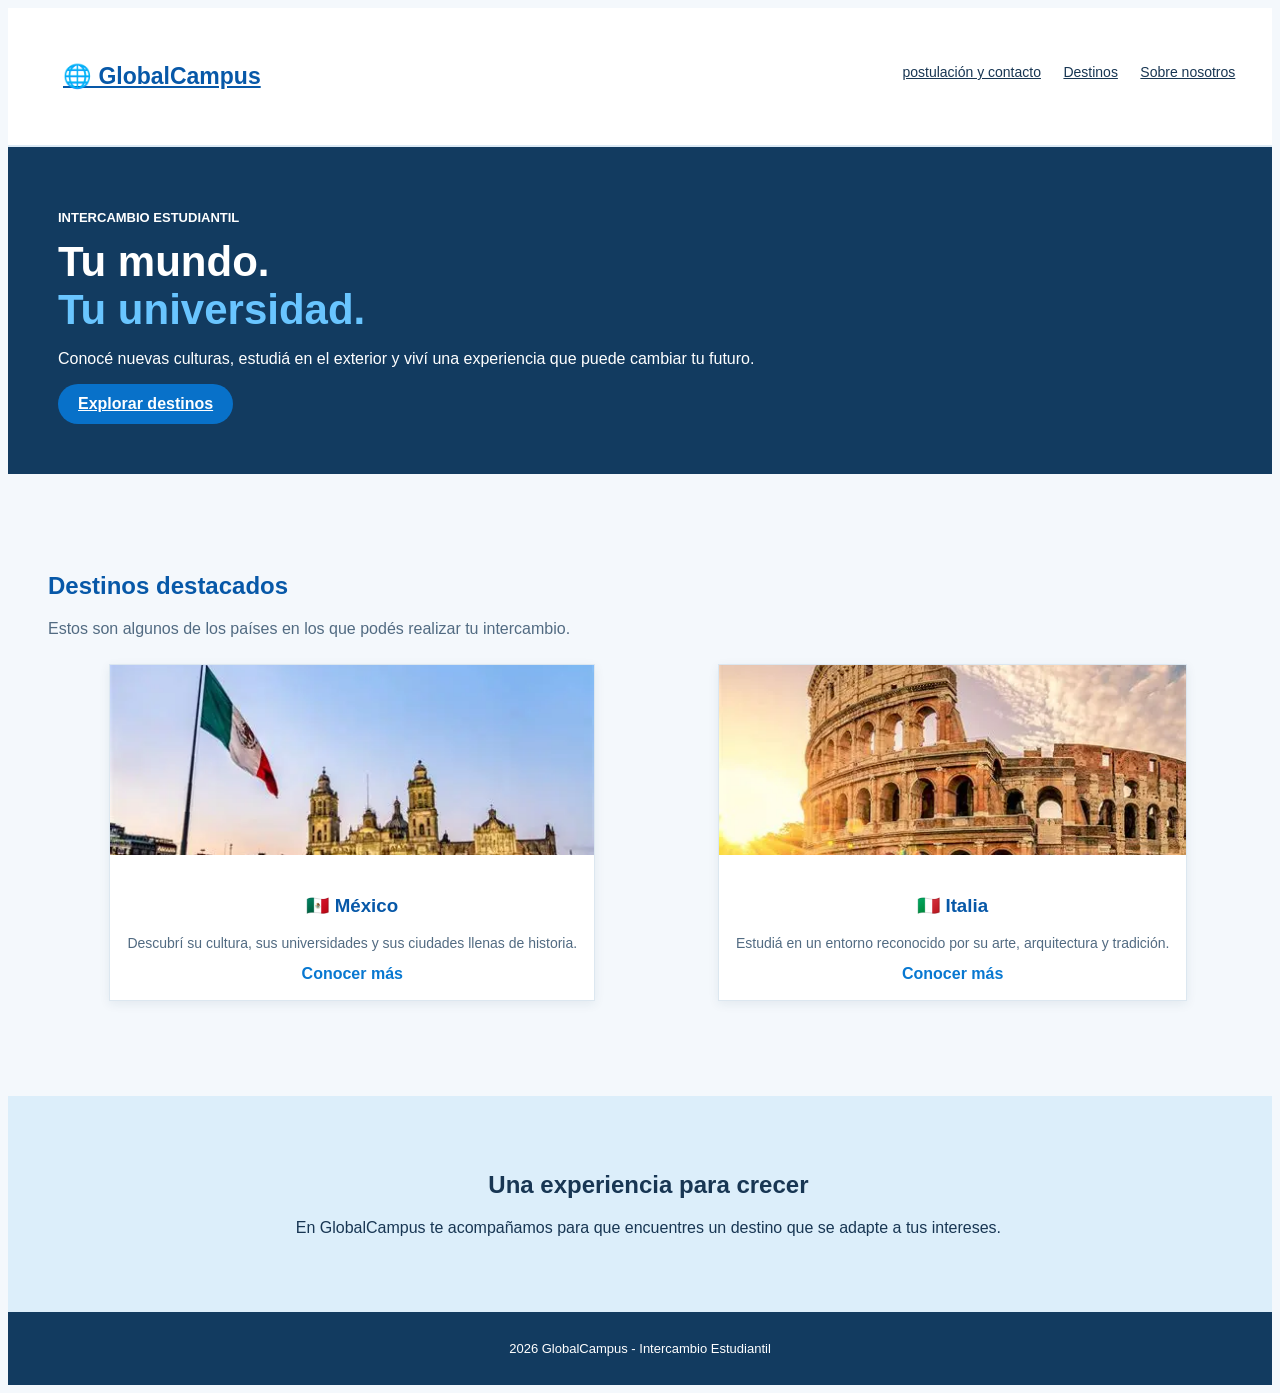
<file: PaginaIntercambio/index.html>
<!DOCTYPE html>
<html lang="es">
<head>
    <meta charset="UTF-8">
    <meta name="viewport" content="width=device-width, initial-scale=1.0">
    <title>GlobalCampus - Inicio</title>
    <link rel="stylesheet" href="estilos.css">
</head>
<body>
    <header>
        <div class="contenedor encabezado">
            <a class="logo" href="index.html">🌐 GlobalCampus</a>
            <nav>
                <a href="contacto.html">postulación y contacto</a>
                <a href="destinos.html">Destinos</a>
                <a href="sobre-nosotros.html">Sobre nosotros</a>
            </nav>
        </div>
    </header>

    <main>
        <section class="portada">
            <div class="portada-contenido">
                <p class="etiqueta">INTERCAMBIO ESTUDIANTIL</p>
                <h1>Tu mundo.<br><span>Tu universidad.</span></h1>
                <p>Conocé nuevas culturas, estudiá en el exterior y viví una experiencia que puede cambiar tu futuro.</p>
                <a class="boton" href="destinos.html">Explorar destinos</a>
            </div>
        </section>

        <section class="seccion contenedor">
            <h2>Destinos destacados</h2>
            <p class="introduccion">Estos son algunos de los países en los que podés realizar tu intercambio.</p>
            <div class="tarjetas dos-columnas">
                <article class="tarjeta">
                    <img src="imagenes/imagen_mexico.webp" alt="Edificios y paisaje de México">
                    <div class="tarjeta-contenido">
                        <h3>🇲🇽 México</h3>
                        <p>Descubrí su cultura, sus universidades y sus ciudades llenas de historia.</p>
                        <a href="destinos-mexico.html" class="enlace">Conocer más</a>
                    </div>
                </article>
                <article class="tarjeta">
                    <img src="imagenes/imagen_italia.webp" alt="Paisaje urbano de Italia">
                    <div class="tarjeta-contenido">
                        <h3>🇮🇹 Italia</h3>
                        <p>Estudiá en un entorno reconocido por su arte, arquitectura y tradición.</p>
                        <a href="destinos-italia.html" class="enlace">Conocer más</a>
                    </div>
                </article>
            </div>
        </section>

        <section class="franja">
            <div class="contenedor">
                <h2>Una experiencia para crecer</h2>
                <p>En GlobalCampus te acompañamos para que encuentres un destino que se adapte a tus intereses.</p>
            </div>
        </section>
    </main>

    <footer>
        <p> 2026 GlobalCampus - Intercambio Estudiantil</p>
    </footer>
</body>
</html>
</file>
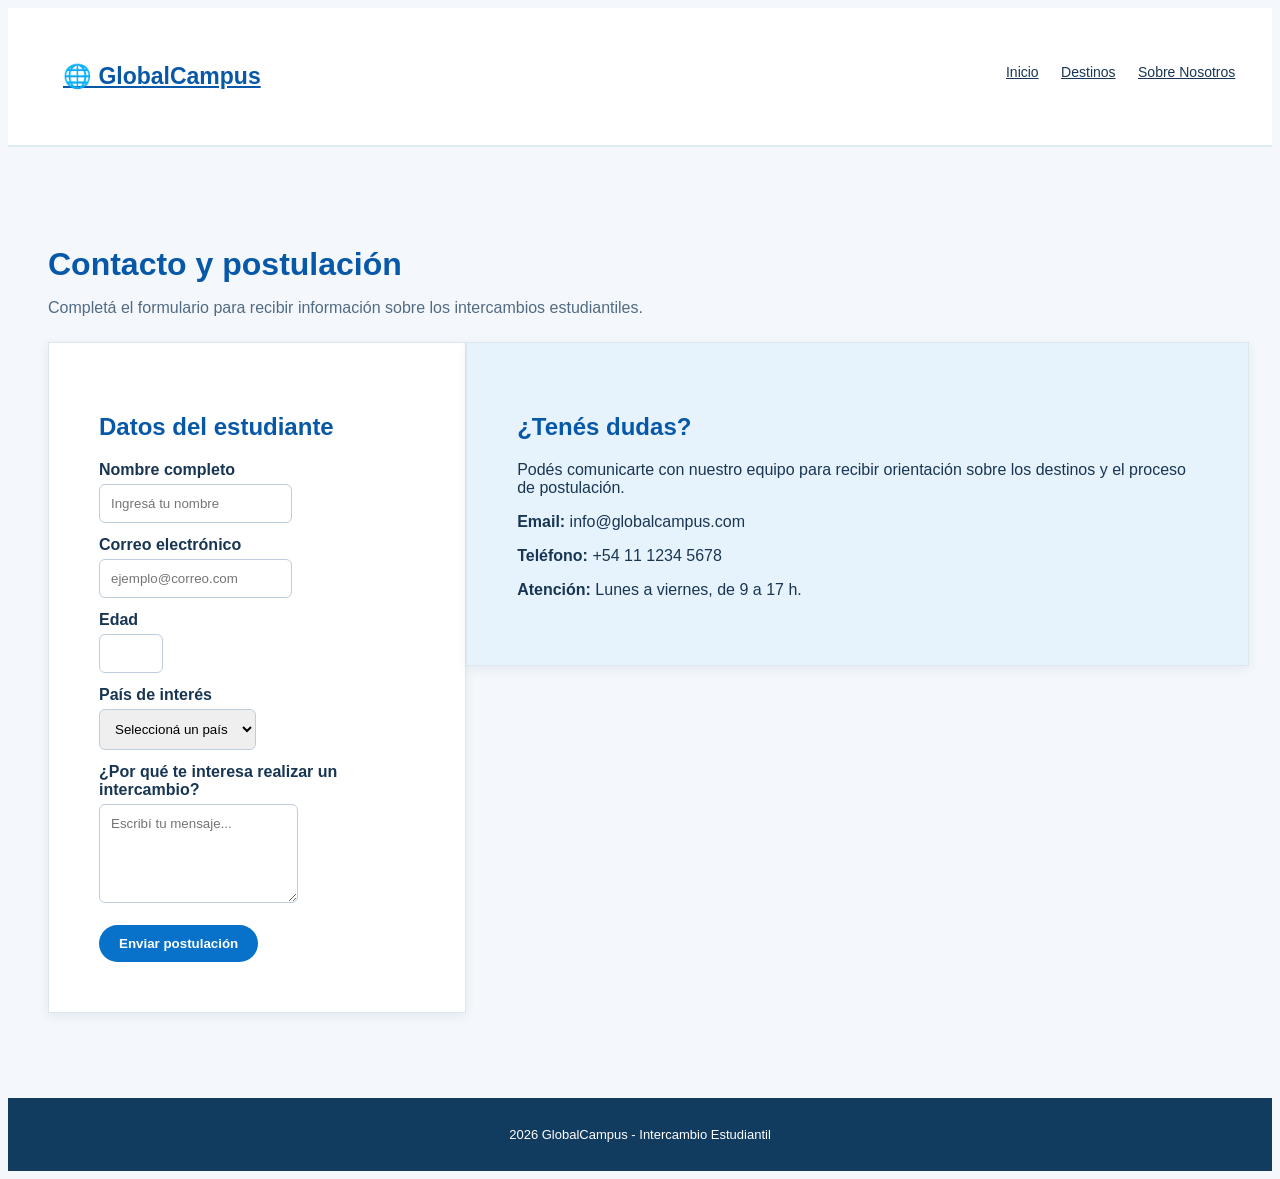
<file: PaginaIntercambio/contacto.html>
<!DOCTYPE html>
<html lang="es">
<head>
    <meta charset="UTF-8">
    <meta name="viewport" content="width=device-width, initial-scale=1.0">
    <title>GlobalCampus - Contacto y postulación</title>
    <link rel="stylesheet" href="estilos.css">
</head>
<body>
    <script type="text/javascript">
function validarFormulario() {

    
    var nombre = document.getElementById("nombre").value;
    var correo = document.getElementById("correo").value;
    var edad = document.getElementById("edad").value;
    var destino = document.getElementById("destino").value;
    var mensaje = document.getElementById("mensaje").value;

   
    if (nombre == "" || correo == "" || edad == "" || destino == "" || mensaje == "") {
        alert("Error: Tenés que completar todos los campos.");
        return false;
    }

   
    if (!isNaN(nombre)) {
        alert("Error: El nombre debe contener letras.");
        return false;
    }

    if (correo.indexOf("@") == -1 || correo.indexOf(".") == -1) {
        alert("Error: Ingresá un correo electrónico válido.");
        return false;
    }

    
    if (edad < 16 || edad > 99) {
        alert("Error: La edad debe estar entre 16 y 99 años.");
        return false;
    }

   
    alert("¡Formulario completado correctamente! Gracias por postularte a GlobalCampus.");

    return false;
}
</script>
    <header>
        <div class="contenedor encabezado">
            <a class="logo" href="index.html">🌐 GlobalCampus</a>
            <nav>
                <a href="index.html">Inicio</a>
                <a href="destinos.html">Destinos</a>
                <a href="sobre-nosotros.html">Sobre Nosotros</a>
            </nav>
        </div>
    </header>

    <main class="contenedor seccion">
        <h1 class="titulo-pagina">Contacto y postulación</h1>
        <p class="introduccion">Completá el formulario para recibir información sobre los intercambios estudiantiles.</p>

        <div class="contacto-columnas">
            <section class="formulario-caja">
                <h2>Datos del estudiante</h2>
                <form action="#" method="post">
                    <label for="nombre">Nombre completo</label>
                    <input type="text" id="nombre" name="nombre" placeholder="Ingresá tu nombre" required>

                    <label for="correo">Correo electrónico</label>
                    <input type="email" id="correo" name="correo" placeholder="ejemplo@correo.com" required>

                    <label for="edad">Edad</label>
                    <input type="number" id="edad" name="edad" min="16" max="99" required>

                    <label for="destino">País de interés</label>
                    <select id="destino" name="destino" required>
                        <option value="">Seleccioná un país</option>
                        <option value="Mexico">México</option>
                        <option value="Italia">Italia</option>
                        <option value="Alemania">Alemania</option>
                        <option value="España">España</option>
                    </select>

                    <label for="mensaje">¿Por qué te interesa realizar un intercambio?</label>
                    <textarea id="mensaje" name="mensaje" rows="5" placeholder="Escribí tu mensaje..." required></textarea>

                    <button type="submit">Enviar postulación</button>
                </form>
            </section>

            <aside class="info-caja">
                <h2>¿Tenés dudas?</h2>
                <p>Podés comunicarte con nuestro equipo para recibir orientación sobre los destinos y el proceso de postulación.</p>
                <p><strong>Email:</strong> info@globalcampus.com</p>
                <p><strong>Teléfono:</strong> +54 11 1234 5678</p>
                <p><strong>Atención:</strong> Lunes a viernes, de 9 a 17 h.</p>
            </aside>
        </div>
    </main>

    <footer>
        <p> 2026 GlobalCampus - Intercambio Estudiantil</p>
    </footer>
</body>
</html>
</file>
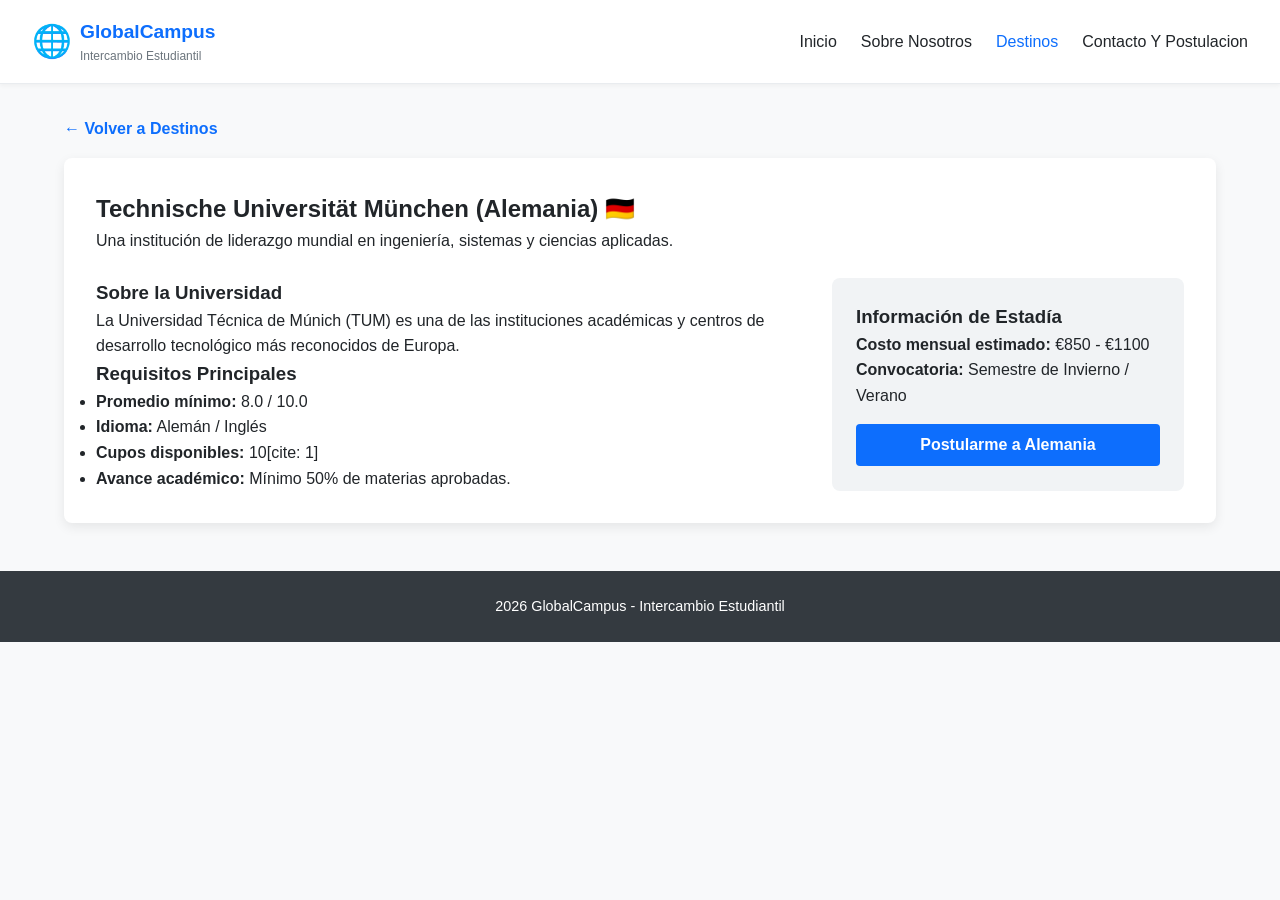
<file: PaginaIntercambio/destinos-alemania.html>
<!DOCTYPE html>
<html lang="es">
<head>
  <meta charset="UTF-8">
  <meta name="viewport" content="width=device-width, initial-scale=1.0">
  <title>Alemania - GlobalCampus</title>
  <link rel="stylesheet" href="estilosdestinos.css">
</head>
<body>

  <header class="header-principal">
    <div class="logo">
      <span class="icono-logo">🌐</span>
      <div class="texto-logo">
        <h1>GlobalCampus</h1>
        <p>Intercambio Estudiantil</p>
      </div>
    </div>
    <nav class="menu-navegacion">
      <ul>
        <li><a href="index.html">Inicio</a></li>
        <li><a href="sobre-nosotros.html">Sobre Nosotros</a></li>
        <li><a href="destinos.html" class="activo">Destinos</a></li>
        <li><a href="contacto.html">Contacto Y Postulacion</a></li>
      </ul>
    </nav>

  </header>

  <main class="contenedor-principal">
    <a href="destinos.html" class="btn-volver">&larr; Volver a Destinos</a>
    
    <div class="detalle-pais">
      <div class="encabezado-detalle">
        <h2>Technische Universität München (Alemania) 🇩🇪</h2>
        <p class="subtitulo">Una institución de liderazgo mundial en ingeniería, sistemas y ciencias aplicadas.</p>
      </div>

      <div class="contenido-detalle">
        <div class="bloque-info">
          <h3>Sobre la Universidad</h3>
          <p>La Universidad Técnica de Múnich (TUM) es una de las instituciones académicas y centros de desarrollo tecnológico más reconocidos de Europa.</p>

          <h3>Requisitos Principales</h3>
          <ul>
            <li><strong>Promedio mínimo:</strong> 8.0 / 10.0</li>
            <li><strong>Idioma:</strong> Alemán / Inglés</li>
            <li><strong>Cupos disponibles:</strong> 10[cite: 1]</li>
            <li><strong>Avance académico:</strong> Mínimo 50% de materias aprobadas.</li>
          </ul>
        </div>

        <div class="bloque-destacado">
          <h3>Información de Estadía</h3>
          <p><strong>Costo mensual estimado:</strong> €850 - €1100</p>
          <p><strong>Convocatoria:</strong> Semestre de Invierno / Verano</p>
          <a href="contacto.html" class="btn-postular-pais">Postularme a Alemania</a>
        </div>
      </div>
    </div>
  </main>

  <footer class="footer-principal">
   <p> 2026 GlobalCampus - Intercambio Estudiantil</p>
  </footer>

</body>
</html>
</file>
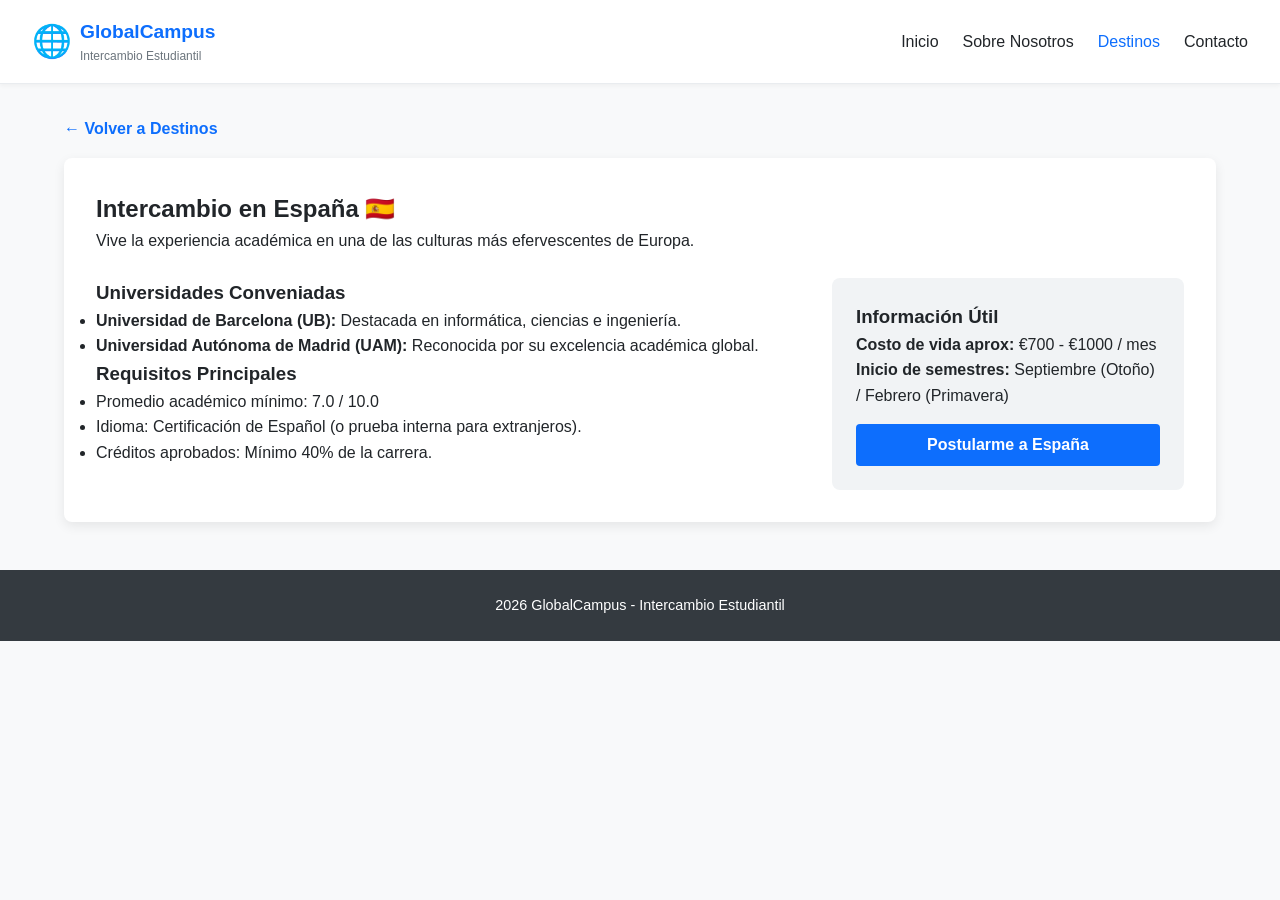
<file: PaginaIntercambio/destinos-espana.html>
<!DOCTYPE html>
<html lang="es">
<head>
  <meta charset="UTF-8">
  <meta name="viewport" content="width=device-width, initial-scale=1.0">
  <title>España - Destinos GlobalCampus</title>
  <link rel="stylesheet" href="estilosdestinos.css">
</head>
<body>

  <header class="header-principal">
    <div class="logo">
      <span class="icono-logo">🌐</span>
      <div class="texto-logo">
        <h1>GlobalCampus</h1>
        <p>Intercambio Estudiantil</p>
      </div>
    </div>
    <nav class="menu-navegacion">
      <ul>
        <li><a href="index.html">Inicio</a></li>
        <li><a href="sobre-nosotros.html">Sobre Nosotros</a></li>
        <li><a href="destinos.html" class="activo">Destinos</a></li>
        <li><a href="contacto.html">Contacto</a></li>
      </ul>
    </nav>
  
  </header>

  <main class="contenedor-principal">
    <a href="destinos.html" class="btn-volver">&larr; Volver a Destinos</a>
    
    <div class="detalle-pais">
      <div class="encabezado-detalle">
        <h2>Intercambio en España 🇪🇸</h2>
        <p class="subtitulo">Vive la experiencia académica en una de las culturas más efervescentes de Europa.</p>
      </div>

      <div class="contenido-detalle">
        <div class="bloque-info">
          <h3>Universidades Conveniadas</h3>
          <ul>
            <li><strong>Universidad de Barcelona (UB):</strong> Destacada en informática, ciencias e ingeniería.</li>
            <li><strong>Universidad Autónoma de Madrid (UAM):</strong> Reconocida por su excelencia académica global.</li>
          </ul>

          <h3>Requisitos Principales</h3>
          <ul>
            <li>Promedio académico mínimo: 7.0 / 10.0</li>
            <li>Idioma: Certificación de Español (o prueba interna para extranjeros).</li>
            <li>Créditos aprobados: Mínimo 40% de la carrera.</li>
          </ul>
        </div>

        <div class="bloque-destacado">
          <h3>Información Útil</h3>
          <p><strong>Costo de vida aprox:</strong> €700 - €1000 / mes</p>
          <p><strong>Inicio de semestres:</strong> Septiembre (Otoño) / Febrero (Primavera)</p>
          <a href="contacto.html" class="btn-postular-pais">Postularme a España</a>
        </div>
      </div>
    </div>
  </main>

  <footer class="footer-principal">
     <p> 2026 GlobalCampus - Intercambio Estudiantil</p>
  </footer>

</body>
</html>
</file>
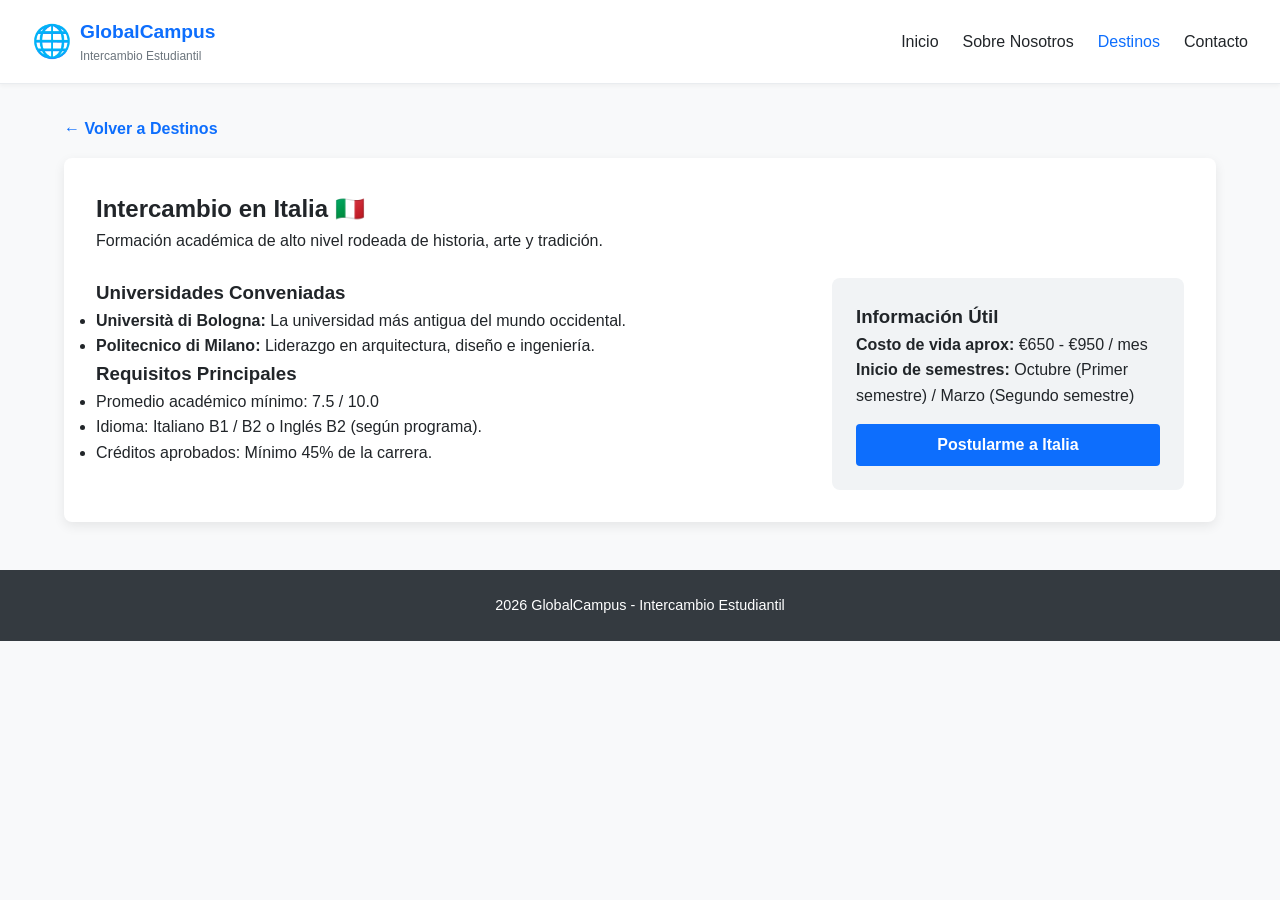
<file: PaginaIntercambio/destinos-italia.html>
<!DOCTYPE html>
<html lang="es">
<head>
  <meta charset="UTF-8">
  <meta name="viewport" content="width=device-width, initial-scale=1.0">
  <title>Italia - Destinos GlobalCampus</title>
  <link rel="stylesheet" href="estilosdestinos.css">
</head>
<body>

  <header class="header-principal">
    <div class="logo">
      <span class="icono-logo">🌐</span>
      <div class="texto-logo">
        <h1>GlobalCampus</h1>
        <p>Intercambio Estudiantil</p>
      </div>
    </div>
    <nav class="menu-navegacion">
      <ul>
        <li><a href="index.html">Inicio</a></li>
        <li><a href="sobre-nosotros.html">Sobre Nosotros</a></li>
        <li><a href="destinos.html" class="activo">Destinos</a></li>
        <li><a href="contacto.html">Contacto</a></li>
      </ul>
    </nav>
   
  </header>

  <main class="contenedor-principal">
    <a href="destinos.html" class="btn-volver">&larr; Volver a Destinos</a>
    
    <div class="detalle-pais">
      <div class="encabezado-detalle">
        <h2>Intercambio en Italia 🇮🇹</h2>
        <p class="subtitulo">Formación académica de alto nivel rodeada de historia, arte y tradición.</p>
      </div>

      <div class="contenido-detalle">
        <div class="bloque-info">
          <h3>Universidades Conveniadas</h3>
          <ul>
            <li><strong>Università di Bologna:</strong> La universidad más antigua del mundo occidental.</li>
            <li><strong>Politecnico di Milano:</strong> Liderazgo en arquitectura, diseño e ingeniería.</li>
          </ul>

          <h3>Requisitos Principales</h3>
          <ul>
            <li>Promedio académico mínimo: 7.5 / 10.0</li>
            <li>Idioma: Italiano B1 / B2 o Inglés B2 (según programa).</li>
            <li>Créditos aprobados: Mínimo 45% de la carrera.</li>
          </ul>
        </div>

        <div class="bloque-destacado">
          <h3>Información Útil</h3>
          <p><strong>Costo de vida aprox:</strong> €650 - €950 / mes</p>
          <p><strong>Inicio de semestres:</strong> Octubre (Primer semestre) / Marzo (Segundo semestre)</p>
          <a href="contacto.html" class="btn-postular-pais">Postularme a Italia</a>
        </div>
      </div>
    </div>
  </main>

  <footer class="footer-principal">
     <p> 2026 GlobalCampus - Intercambio Estudiantil</p>
  </footer>

</body>
</html>
</file>
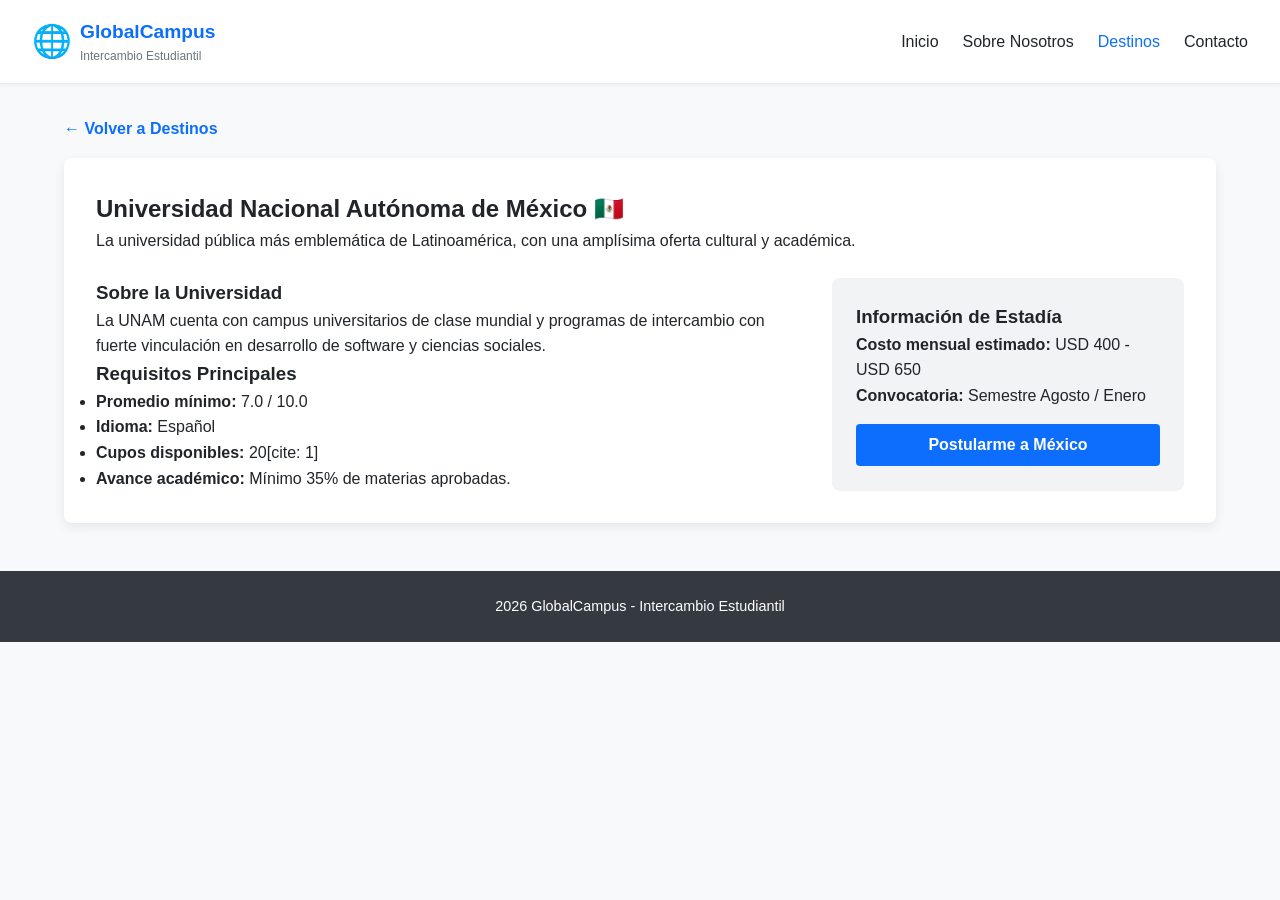
<file: PaginaIntercambio/destinos-mexico.html>
<!DOCTYPE html>
<html lang="es">
<head>
  <meta charset="UTF-8">
  <meta name="viewport" content="width=device-width, initial-scale=1.0">
  <title>México - GlobalCampus</title>
  <link rel="stylesheet" href="estilosdestinos.css">
</head>
<body>

  <header class="header-principal">
    <div class="logo">
      <span class="icono-logo">🌐</span>
      <div class="texto-logo">
        <h1>GlobalCampus</h1>
        <p>Intercambio Estudiantil</p>
      </div>
    </div>
    <nav class="menu-navegacion">
      <ul>
        <li><a href="index.html">Inicio</a></li>
        <li><a href="sobre-nosotros.html">Sobre Nosotros</a></li>
        <li><a href="destinos.html" class="activo">Destinos</a></li>
        <li><a href="contacto.html">Contacto</a></li>
      </ul>
    </nav>
    
  </header>

  <main class="contenedor-principal">
    <a href="destinos.html" class="btn-volver">&larr; Volver a Destinos</a>
    
    <div class="detalle-pais">
      <div class="encabezado-detalle">
        <h2>Universidad Nacional Autónoma de México 🇲🇽</h2>
        <p class="subtitulo">La universidad pública más emblemática de Latinoamérica, con una amplísima oferta cultural y académica.</p>
      </div>

      <div class="contenido-detalle">
        <div class="bloque-info">
          <h3>Sobre la Universidad</h3>
          <p>La UNAM cuenta con campus universitarios de clase mundial y programas de intercambio con fuerte vinculación en desarrollo de software y ciencias sociales.</p>

          <h3>Requisitos Principales</h3>
          <ul>
            <li><strong>Promedio mínimo:</strong> 7.0 / 10.0</li>
            <li><strong>Idioma:</strong> Español</li>
            <li><strong>Cupos disponibles:</strong> 20[cite: 1]</li>
            <li><strong>Avance académico:</strong> Mínimo 35% de materias aprobadas.</li>
          </ul>
        </div>

        <div class="bloque-destacado">
          <h3>Información de Estadía</h3>
          <p><strong>Costo mensual estimado:</strong> USD 400 - USD 650</p>
          <p><strong>Convocatoria:</strong> Semestre Agosto / Enero</p>
          <a href="contacto.html" class="btn-postular-pais">Postularme a México</a>
        </div>
      </div>
    </div>
  </main>

  <footer class="footer-principal">
     <p> 2026 GlobalCampus - Intercambio Estudiantil</p>
  </footer>

</body>
</html>
</file>
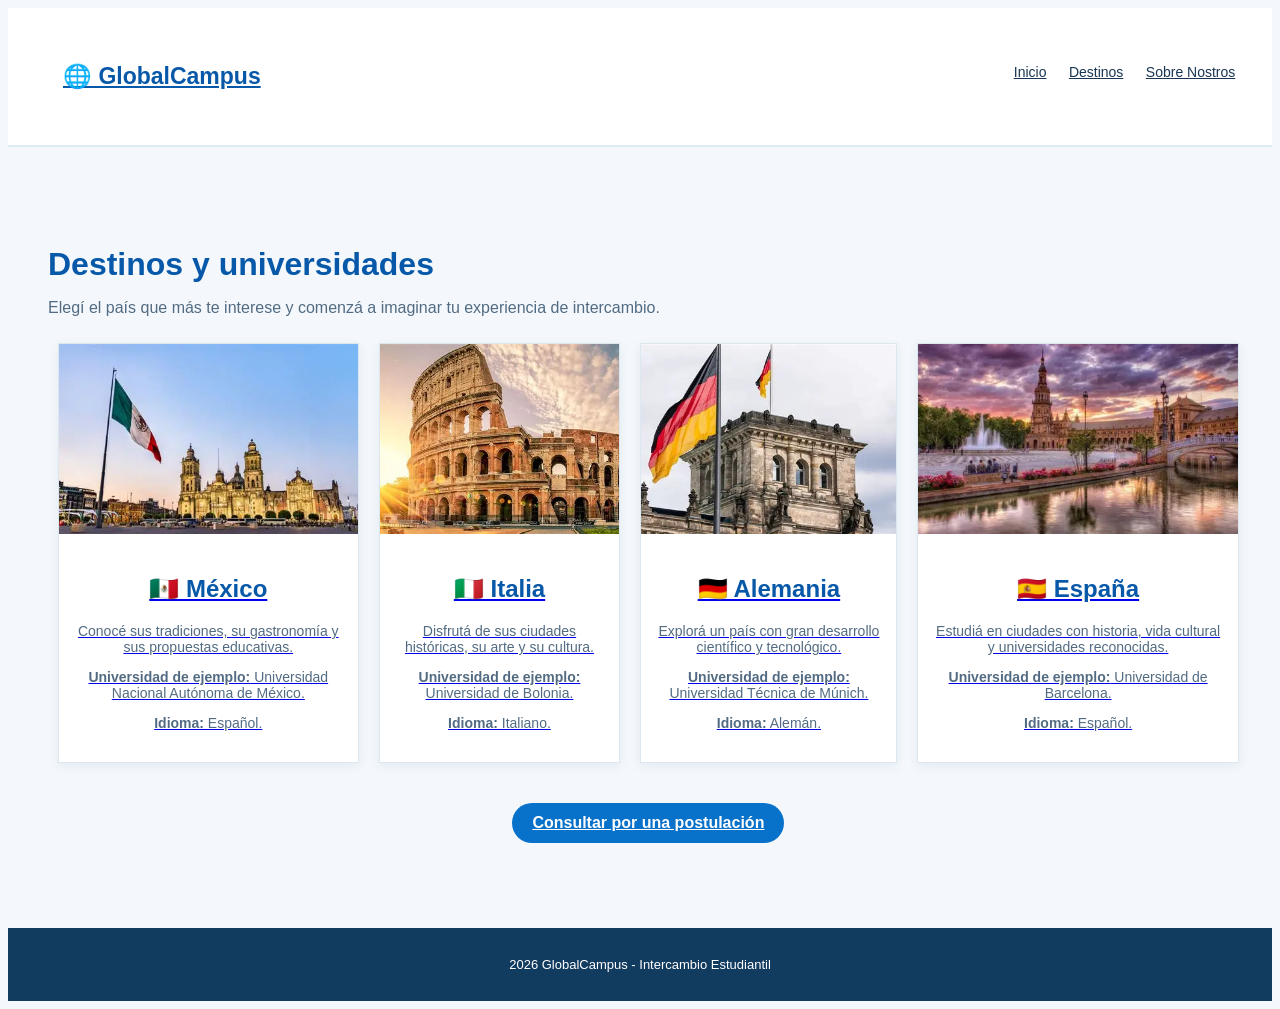
<file: PaginaIntercambio/destinos.html>
<!DOCTYPE html>
<html lang="es">
<head>
    <meta charset="UTF-8">
    <meta name="viewport" content="width=device-width, initial-scale=1.0">
    <title>GlobalCampus - Destinos</title>
    <link rel="stylesheet" href="estilos.css">
</head>
<body>
    <header>
        <div class="contenedor encabezado">
            <a class="logo" href="index.html">🌐 GlobalCampus</a>
            <nav>
                <a href="index.html">Inicio</a>
                <a href="destinos.html">Destinos</a>
                <a href="sobre-nosotros.html">Sobre Nostros</a>
            </nav>
        </div>
    </header>

    <main class="contenedor seccion">
        <h1 class="titulo-pagina">Destinos y universidades</h1>
        <p class="introduccion">Elegí el país que más te interese y comenzá a imaginar tu experiencia de intercambio.</p>

        <div class="tarjetas">
           <a href="destinos-mexico.html"> <article class="tarjeta">
               <img src="imagenes/imagen_mexico.webp" alt="Paisaje de México">
                <div class="tarjeta-contenido">
                    <h2>🇲🇽 México</h2>
                    <p>Conocé sus tradiciones, su gastronomía y sus propuestas educativas.</p>
                    <p><strong>Universidad de ejemplo:</strong> Universidad Nacional Autónoma de México.</p>
                    <p><strong>Idioma:</strong> Español.</p>
                </div>
            </article></a>

            <a href="destinos-italia.html"><article class="tarjeta">
                <img src="imagenes/imagen_italia.webp" alt="Ciudad italiana">
                <div class="tarjeta-contenido">
                    <h2>🇮🇹 Italia</h2>
                    <p>Disfrutá de sus ciudades históricas, su arte y su cultura.</p>
                    <p><strong>Universidad de ejemplo:</strong> Universidad de Bolonia.</p>
                    <p><strong>Idioma:</strong> Italiano.</p>
                </div>
            </article></a>

           <a href="destinos-alemania.html"><article class="tarjeta">
                <img src="imagenes/imagen_alemania.webp" alt="Ciudad de Alemania">
                <div class="tarjeta-contenido">
                    <h2>🇩🇪 Alemania</h2>
                    <p>Explorá un país con gran desarrollo científico y tecnológico.</p>
                    <p><strong>Universidad de ejemplo:</strong> Universidad Técnica de Múnich.</p>
                    <p><strong>Idioma:</strong> Alemán.</p>
                </div>
            </article></a> 

           <a href="destinos-espana.html"> <article class="tarjeta">
                <img src="imagenes/imagen_España.webp" alt="Edificios de España">
                <div class="tarjeta-contenido">
                    <h2>🇪🇸 España</h2>
                    <p>Estudiá en ciudades con historia, vida cultural y universidades reconocidas.</p>
                    <p><strong>Universidad de ejemplo:</strong> Universidad de Barcelona.</p>
                    <p><strong>Idioma:</strong> Español.</p>
                </div>
            </article></a>
        </div>

        <div class="centrado">
            <a class="boton" href="contacto.html">Consultar por una postulación</a>
        </div>
    </main>

    <footer>
        <p> 2026 GlobalCampus - Intercambio Estudiantil</p>
    </footer>
</body>
</html>
</file>
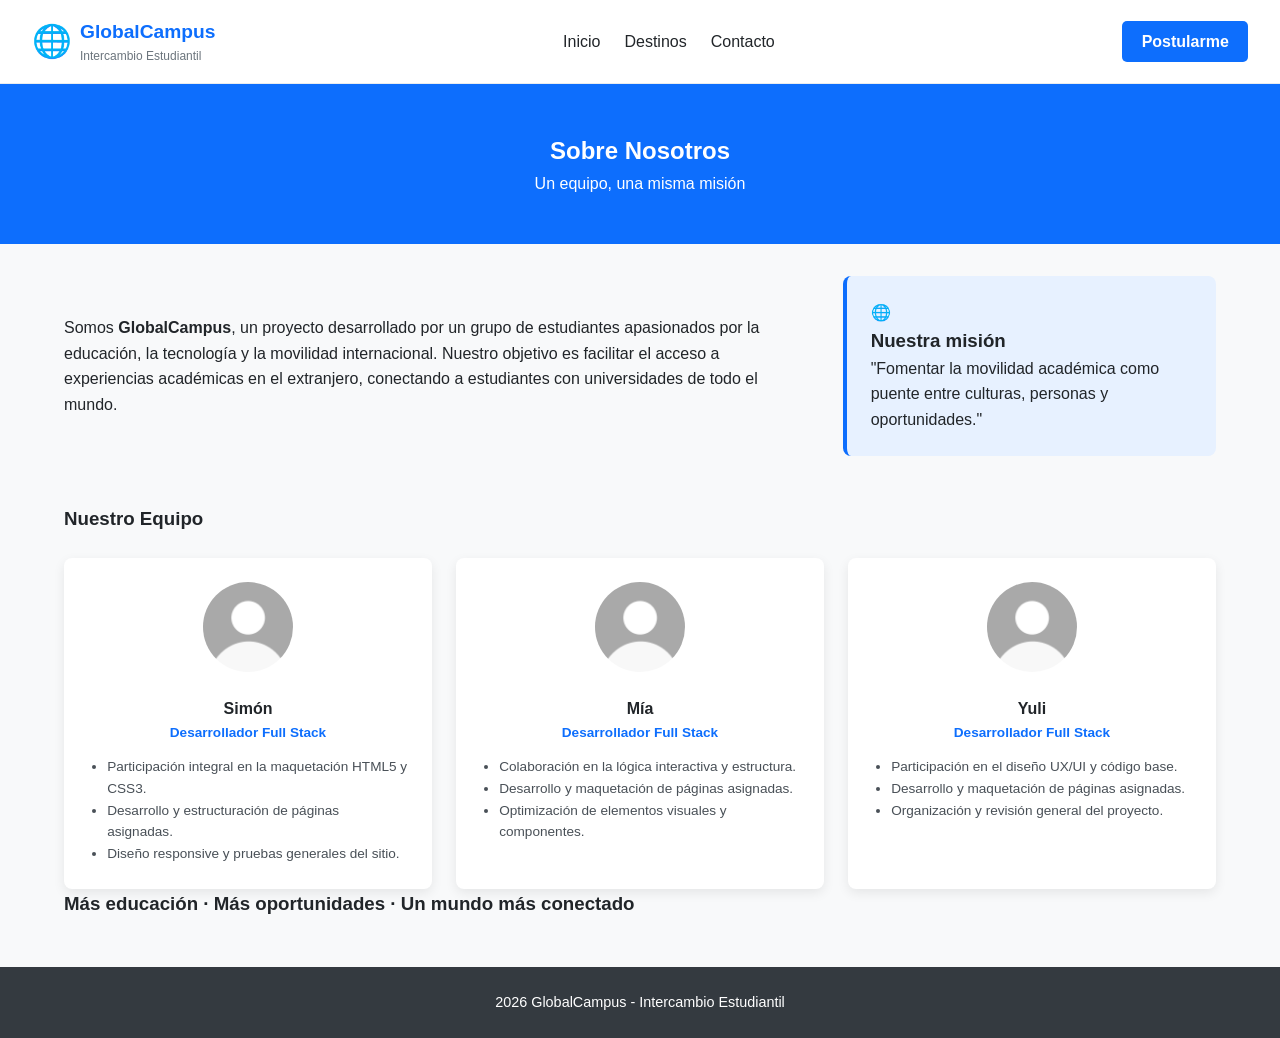
<file: PaginaIntercambio/sobre-nosotros.html>
<!DOCTYPE html>
<html lang="es">
<head>
  <meta charset="UTF-8">
  <meta name="viewport" content="width=device-width, initial-scale=1.0">
  <title>Sobre Nosotros - GlobalCampus</title>
  <link rel="stylesheet" href="estilosdestinos.css">
</head>
<body>

  <header class="header-principal">
    <div class="logo">
      <span class="icono-logo">🌐</span>
      <div class="texto-logo">
        <h1>GlobalCampus</h1>
        <p>Intercambio Estudiantil</p>
      </div>
    </div>
    <nav class="menu-navegacion">
      <ul>
        <li><a href="index.html">Inicio</a></li>
        
        <li><a href="destinos.html">Destinos</a></li>
        
        <li><a href="contacto.html">Contacto</a></li>
      </ul>
    </nav>
    <a href="contacto.html" class="btn-header">Postularme</a>
  </header>

  <section class="banner-pagina">
    <h2>Sobre Nosotros</h2>
    <p>Un equipo, una misma misión</p>
  </section>

  <main class="contenedor-principal">
    
    <section class="seccion-intro-about">
      <div class="texto-about">
        <p>Somos <strong>GlobalCampus</strong>, un proyecto desarrollado por un grupo de estudiantes apasionados por la educación, la tecnología y la movilidad internacional. Nuestro objetivo es facilitar el acceso a experiencias académicas en el extranjero, conectando a estudiantes con universidades de todo el mundo.</p>
      </div>
      <div class="tarjeta-mision">
        <span class="icono-mision">🌐</span>
        <h3>Nuestra misión</h3>
        <blockquote>
          "Fomentar la movilidad académica como puente entre culturas, personas y oportunidades."
        </blockquote>
      </div>
    </section>

    <section class="seccion-equipo">
      <h3 class="titulo-seccion">Nuestro Equipo</h3>
      <div class="grilla-equipo">

        <article class="tarjeta-miembro">
          <img src="imagenes/imagen6.jpg" alt="Foto de Simón">
          <h4>Simón</h4>
          <span class="rol">Desarrollador Full Stack</span>
          <ul>
            <li>Participación integral en la maquetación HTML5 y CSS3.</li>
            <li>Desarrollo y estructuración de páginas asignadas.</li>
            <li>Diseño responsive y pruebas generales del sitio.</li>
          </ul>
        </article>

        <article class="tarjeta-miembro">
          <img src="imagenes/imagen6.jpg" alt="Foto de Mía">
          <h4>Mía</h4>
          <span class="rol">Desarrollador Full Stack</span>
          <ul>
            <li>Colaboración en la lógica interactiva y estructura.</li>
            <li>Desarrollo y maquetación de páginas asignadas.</li>
            <li>Optimización de elementos visuales y componentes.</li>
          </ul>
        </article>

        <article class="tarjeta-miembro">
          <img src="imagenes/imagen6.jpg" alt="Foto de Yuli">
          <h4>Yuli</h4>
          <span class="rol">Desarrollador Full Stack</span>
          <ul>
            <li>Participación en el diseño UX/UI y código base.</li>
            <li>Desarrollo y maquetación de páginas asignadas.</li>
            <li>Organización y revisión general del proyecto.</li>
          </ul>
        </article>

      </div>
    </section>

    <section class="banner-frase">
      <h3>Más educación · Más oportunidades · Un mundo más conectado</h3>
    </section>

  </main>

  <footer class="footer-principal">
    <p> 2026 GlobalCampus - Intercambio Estudiantil</p>
  </footer>

</body>
</html>
</file>
<file: PaginaIntercambio/estilos.css>
body {
    
    font-family: Arial, Helvetica, sans-serif;
    color: #183653;
    background-color: #f4f8fc;
    
}

.contenedor {

    width: 95%;
    margin: 40px;

}


header {
    background-color: white;
    border-bottom: 2px solid #dceaf5;
    padding: 15px;
}

.encabezado {
    display: flex;
    justify-content: space-between;
   

}

.logo {
    color: #0758a8;
    font-size: 23px;
    font-weight: bold;
   
}

nav a {
    color: #183653;
    margin-left: 18px;
    font-size: 14px;
}

nav a:hover {
    color: #0878d1;
    text-decoration: underline;
}


.portada {
    display: flex;
    padding: 50px;
    align-items: center;
   background-color: #123b60;
}

.portada-contenido {
    width: 90%;
    color: white;
}

.portada-contenido h1 {
    font-size: 42px;
    margin: 8px 0;
}

.portada-contenido h1 span {
    color: #69c5ff;
}


.etiqueta {
    font-size: 13px;
    font-weight: bold;
}


.seccion {
    padding-top: 38px;
    padding-bottom: 45px;
}

.seccion h2, .titulo-pagina {
    color: #0758a8;
}

.titulo-pagina {
    margin-bottom: 5px;
}

.introduccion {
    color: #526b82;
}

.tarjetas {
    display: flex;
    text-align: center;
   justify-content: space-around;
}

.tarjeta {
    background-color: white;
    border: 1px solid #dce7f0;
    box-shadow: 0 3px 10px rgba(20, 60, 90, 0.08);
    margin: 10px;
}

.tarjeta img {
    width: 100%;
    height: 190px;
    object-fit: cover;
}

.tarjeta-contenido {
    padding: 17px;
}

.tarjeta-contenido h2, .tarjeta-contenido h3 {

    color: #0758a8;
}

.tarjeta-contenido p {
    color: #526b82;
    font-size: 14px;
}

.enlace {
    color: #0878d1;
    font-weight: bold;
    text-decoration: none;
}

.enlace:hover {
    text-decoration: underline;
}


.boton, button {
    display: inline-block;
    padding: 11px 20px;
    border: none;
    border-radius: 22px;
    background-color: #0871c9;
    color: white;
    font-weight: bold;
}

.boton:hover, button:hover {
    background-color: #064f91;
}

.franja {
    padding: 35px 0;
    background-color: #dceefa;
     text-align: center;
}

.franja p {
    margin-bottom: 20px;
}

.boton-claro {
    background-color: white;
    color: #0758a8;
}

.boton-claro:hover {
    background-color: #edf6ff;
}

.centrado {
    text-align: center;
    margin-top: 30px;
}


.contacto-columnas {
    display: flex;
    justify-content: space-evenly;
    align-items: start;
    margin-top: 25px;
}

.formulario-caja, .info-caja {
    padding: 50px;
    justify-content: center;
    background-color: white;
    border: 1px solid #dce7f0;
    box-shadow: 0 3px 10px rgba(20, 60, 90, 0.08);
}


form label {
    display: block;
    margin-top: 13px;
    margin-bottom: 5px;
    font-weight: bold;
}

form input, form select, form textarea {
    padding: 11px;
    border: 1px solid #bdcddd;
    border-radius: 6px;
    font-family: Arial, Helvetica, sans-serif;
}


form button {
    margin-top: 18px;
}

.info-caja {
    background-color: #e7f3fc;
}


footer {
    padding: 16px;
    background-color: #123b60;
    color: white;
    text-align: center;
    font-size: 13px;
}
</file>
<file: PaginaIntercambio/estilosdestinos.css>
:root {
  --color-primario: #0d6efd;
  --color-primario-oscuro: #0a58ca;
  --color-fondo: #f8f9fa;
  --color-texto: #212529;
  --color-gris-claro: #e9ecef;
  --color-blanco: #ffffff;
  --sombra-tarjeta: 0 4px 12px rgba(0, 0, 0, 0.08);
}

* {
  box-sizing: border-box;
  margin: 0;
  padding: 0;
  font-family: 'Segoe UI', Tahoma, Geneva, Verdana, sans-serif;
}

body {
  background-color: var(--color-fondo);
  color: var(--color-texto);
  line-height: 1.6;
}


.header-principal {
  display: flex;
  justify-content: space-between;
  align-items: center;
  background-color: var(--color-blanco);
  padding: 1rem 2rem;
  border-bottom: 1px solid var(--color-gris-claro);
  box-shadow: 0 2px 4px rgba(0,0,0,0.04);
}

.logo {
  display: flex;
  align-items: center;
  gap: 0.5rem;
}

.icono-logo {
  font-size: 2rem;
}

.texto-logo h1 {
  font-size: 1.2rem;
  color: var(--color-primario);
}

.texto-logo p {
  font-size: 0.75rem;
  color: #6c757d;
}

.menu-navegacion ul {
  display: flex;
  list-style: none;
  gap: 1.5rem;
}

.menu-navegacion a {
  text-decoration: none;
  color: var(--color-texto);
  font-weight: 500;
  transition: color 0.3s ease;
}

.menu-navegacion a:hover,
.menu-navegacion a.activo {
  color: var(--color-primario);
}

.btn-header {
  background-color: var(--color-primario);
  color: var(--color-blanco);
  padding: 0.5rem 1.2rem;
  border-radius: 5px;
  text-decoration: none;
  font-weight: 600;
  transition: background-color 0.3s;
}

.btn-header:hover {
  background-color: var(--color-primario-oscuro);
}


.contenedor-principal {
  max-width: 1200px;
  margin: 2rem auto;
  padding: 0 1.5rem;
}

.banner-pagina {
  background-color: var(--color-primario);
  color: white;
  text-align: center;
  padding: 3rem 1rem;
}


.seccion-intro-about {
  display: grid;
  grid-template-columns: 2fr 1fr;
  gap: 2rem;
  margin-bottom: 3rem;
  align-items: center;
}

.tarjeta-mision {
  background-color: #e7f1ff;
  border-left: 4px solid var(--color-primario);
  padding: 1.5rem;
  border-radius: 8px;
}

.grilla-equipo {
  display: grid;
  grid-template-columns: repeat(auto-fit, minmax(220px, 1fr));
  gap: 1.5rem;
  margin-top: 1.5rem;
}

.tarjeta-miembro {
  background: white;
  padding: 1.5rem;
  border-radius: 8px;
  box-shadow: var(--sombra-tarjeta);
  text-align: center;
}

.tarjeta-miembro img {
  width: 90px;
  height: 90px;
  border-radius: 50%;
  object-fit: cover;
  margin-bottom: 1rem;
}

.tarjeta-miembro .rol {
  display: block;
  font-size: 0.85rem;
  color: var(--color-primario);
  font-weight: 600;
  margin-bottom: 0.8rem;
}

.tarjeta-miembro ul {
  text-align: left;
  font-size: 0.85rem;
  padding-left: 1.2rem;
  color: #495057;
}


.layout-destinos {
  display: grid;
  grid-template-columns: 250px 1fr;
  gap: 2rem;
}

.sidebar-filtros {
  background: white;
  padding: 1.5rem;
  border-radius: 8px;
  box-shadow: var(--sombra-tarjeta);
  height: fit-content;
}

.grupo-filtro {
  margin-top: 1rem;
}

.grupo-filtro select {
  width: 100%;
  padding: 0.5rem;
  margin-top: 0.3rem;
  border: 1px solid #ced4da;
  border-radius: 4px;
}

.grilla-destinos {
  display: grid;
  grid-template-columns: repeat(auto-fill, minmax(280px, 1fr));
  gap: 1.5rem;
  margin-top: 1.5rem;
}


.tarjeta-destino {
  background: white;
  border-radius: 8px;
  overflow: hidden;
  box-shadow: var(--sombra-tarjeta);
  transition: transform 0.3s ease, box-shadow 0.3s ease; 
}

.tarjeta-destino:hover {
  transform: translateY(-8px) scale(1.02); 
  box-shadow: 0 12px 20px rgba(0, 0, 0, 0.15);
}

.tarjeta-destino img {
  width: 100%;
  height: 160px;
  object-fit: cover;
}

.info-card {
  padding: 1.2rem;
}

.encabezado-card {
  display: flex;
  justify-content: space-between;
  align-items: center;
}

.btn-card, .btn-postular-pais {
  display: inline-block;
  margin-top: 1rem;
  width: 100%;
  text-align: center;
  background-color: var(--color-primario);
  color: white;
  padding: 0.5rem;
  border-radius: 4px;
  text-decoration: none;
  font-weight: 600;
}


.detalle-pais {
  background: white;
  padding: 2rem;
  border-radius: 8px;
  box-shadow: var(--sombra-tarjeta);
  margin-top: 1rem;
}

.contenido-detalle {
  display: grid;
  grid-template-columns: 2fr 1fr;
  gap: 2rem;
  margin-top: 1.5rem;
}

.bloque-destacado {
  background-color: #f1f3f5;
  padding: 1.5rem;
  border-radius: 8px;
}

.btn-volver {
  text-decoration: none;
  color: var(--color-primario);
  font-weight: bold;
}


.footer-principal {
  text-align: center;
  padding: 1.5rem;
  background-color: #343a40;
  color: white;
  margin-top: 3rem;
  font-size: 0.9rem;
}
</file>
